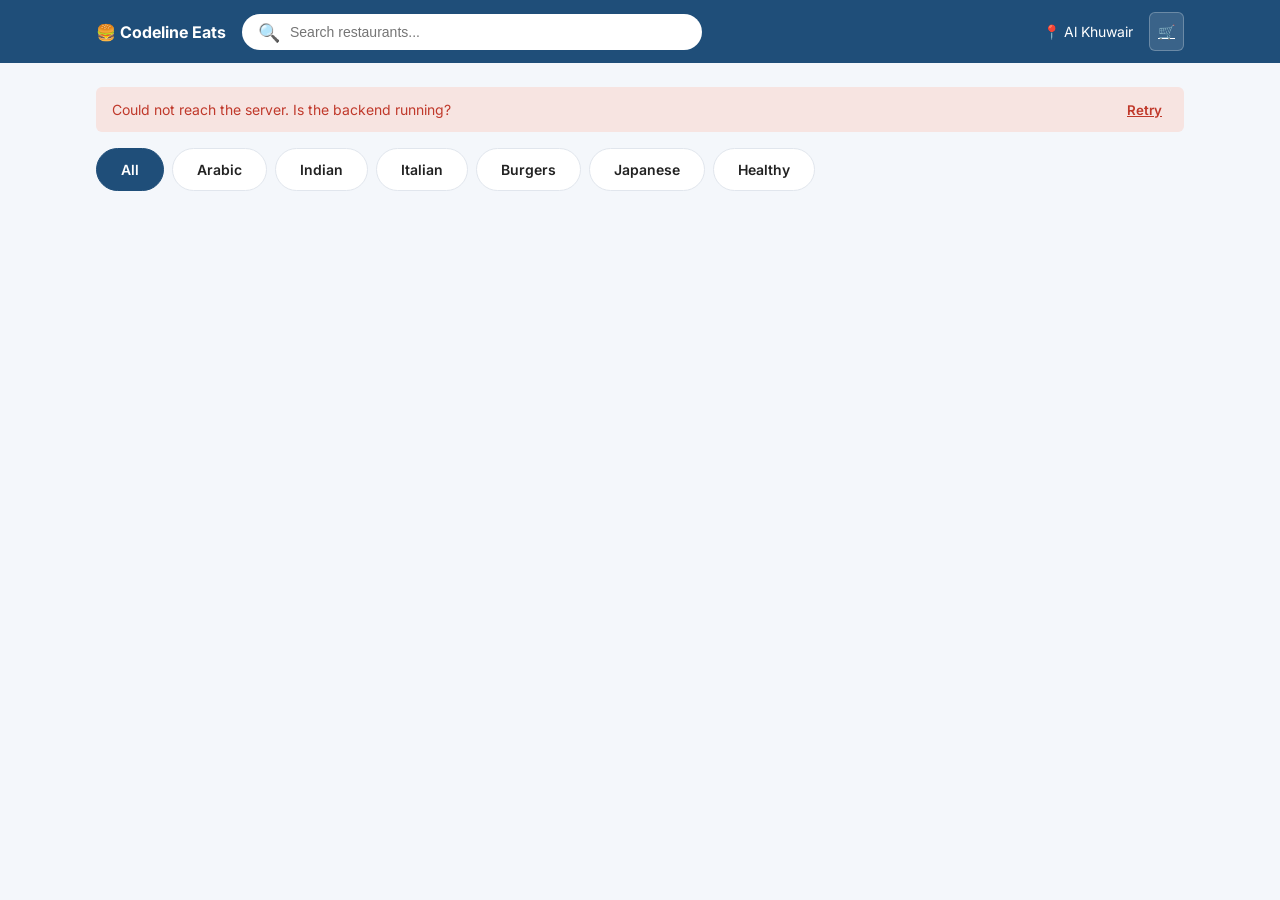
<file: index.html>
<!DOCTYPE html>
<html lang="en">
<head>
  <meta charset="UTF-8" />
  <meta name="viewport" content="width=device-width, initial-scale=1.0" />
  <title>Codeline Eats — Restaurants</title>
  <link rel="stylesheet" href="./css/style.css" />
  <link rel="preconnect" href="https://fonts.googleapis.com" />
  <link href="https://fonts.googleapis.com/css2?family=Inter:wght@400;600;700&display=swap" rel="stylesheet" />
</head>
<body>

  <header class="topbar">
    <div class="container">
      <a href="index.html" class="topbar__brand">🍔 Codeline Eats</a>

     <div class="topbar__search">

  <span class="search-icon">🔍</span>

  <label for="searchInput" class="sr-only">
    Search restaurants
  </label>

  <input
    type="search"
    id="searchInput"
    class="field"
    placeholder="Search restaurants..."
    aria-label="Search restaurants by name"
  />

</div>

      <div class="topbar__right">
        <span class="topbar__location">📍 Al Khuwair</span>
        <a href="menu.html" class="btn btn--icon" aria-label="View cart">🛒</a>
      </div>
    </div>
  </header>

  <main class="page-browse">
    <div class="container">

      <!-- page-level error banner (network failures) -->
      <div id="pageBanner"></div>

      <div class="chip-row" id="chipRow" role="group" aria-label="Filter by cuisine"></div>

      <section class="restaurant-grid" id="restaurantGrid" aria-live="polite"></section>

    </div>
  </main>

  <script type="module" src="./js/app.js"></script>
</body>
</html>
</file>
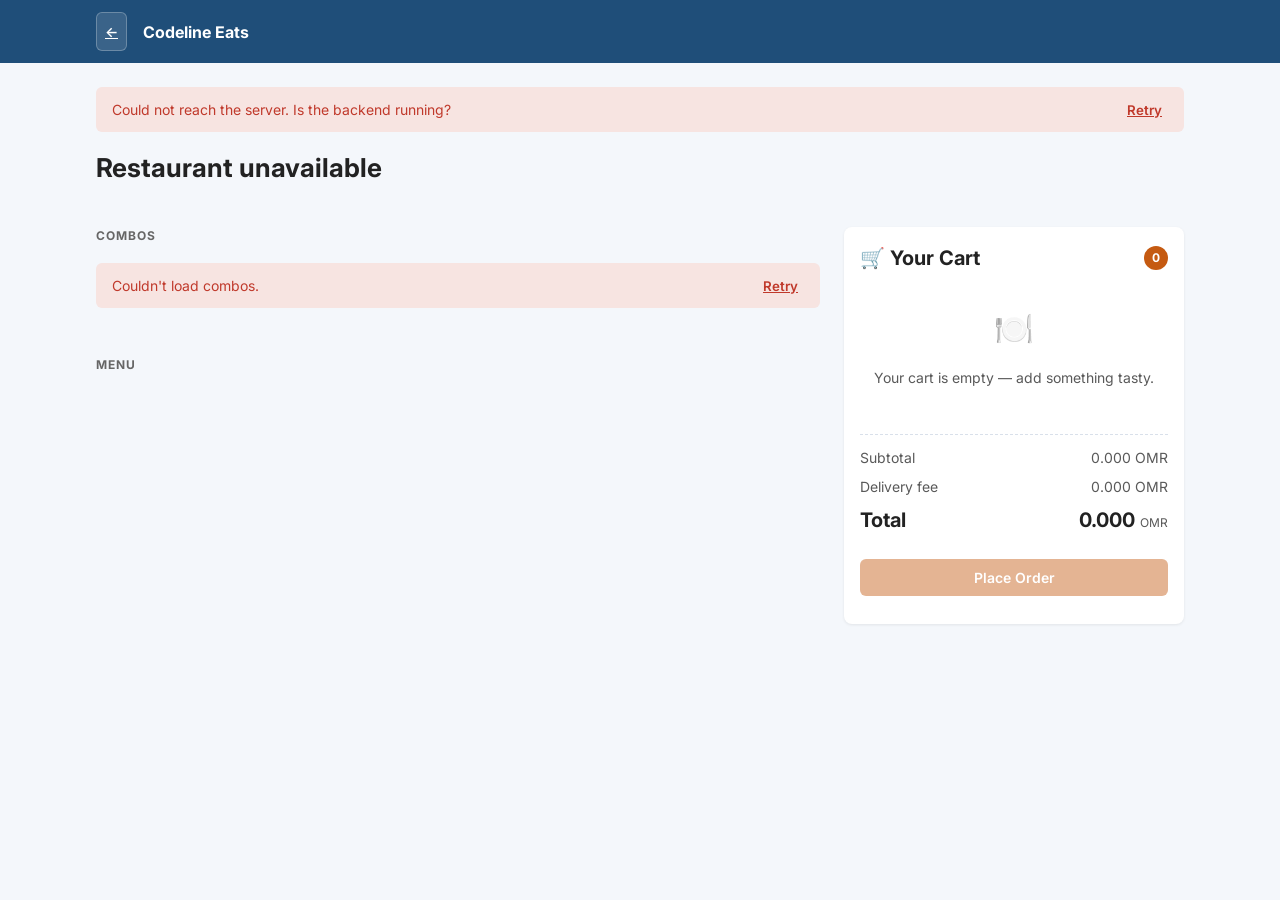
<file: menu.html>
<!DOCTYPE html>
<html lang="en">
<head>
  <meta charset="UTF-8" />
  <meta name="viewport" content="width=device-width, initial-scale=1.0" />
  <title>Menu & Cart · Codeline Eats</title>
  <link rel="stylesheet" href="./css/style.css" />
  <link rel="preconnect" href="https://fonts.googleapis.com" />
  <link href="https://fonts.googleapis.com/css2?family=Inter:wght@400;600;700&display=swap" rel="stylesheet" />
</head>
<body>

  <!-- ================= HEADER ================= -->
  <header class="topbar">
    <div class="container">
      <a href="index.html" class="btn btn--icon" aria-label="Back to restaurants">←</a>
      <a href="index.html" class="topbar__brand">Codeline Eats</a>
    </div>
  </header>

  <main class="page-menu">
    <div class="container">

      
      <div id="pageBanner"></div>

      <!-- ================= RESTAURANT HEAD ================= -->
      <div class="restaurant-head">
        <div>
          <h1 class="restaurant-head__title" id="restaurantName">Loading…</h1>
          <p class="restaurant-head__meta" id="restaurantMeta"></p>
        </div>
      </div>

      <div class="menu-layout">

        <!-- ================= LEFT: MENU ================= -->
        <div>
          <section id="combosSection">
            <h2 class="section-title">Combos</h2>
            <div class="combo-strip" id="comboStrip"></div>
          </section>

          <section>
            <h2 class="section-title">Menu</h2>
            <div class="menu-list" id="menuList"></div>
          </section>
        </div>

        <!-- ================= RIGHT: CART (desktop) ================= -->
        <aside class="card cart-panel" aria-label="Your cart">
          <div class="cart-panel__head">
            <h2>🛒 Your Cart</h2>
            <span class="cart-count" id="cartCount">0</span>
          </div>

          <div id="cartLines"></div>

          <div class="cart-totals">
            <div class="cart-totals__row">
              <span>Subtotal</span>
              <span id="subtotal">0.000 OMR</span>
            </div>
            <div class="cart-totals__row">
              <span>Delivery fee</span>
              <span id="deliveryFee">0.000 OMR</span>
            </div>
            <div class="cart-totals__row cart-totals__row--total">
              <span>Total</span>
              <span><span id="total">0.000</span> <span class="unit">OMR</span></span>
            </div>
          </div>

          <button type="button" class="btn btn--primary" id="placeOrderBtn" disabled>
            Place Order
          </button>
          <p class="min-order-note" id="minOrderNote"></p>
        </aside>

      </div>
    </div>
  </main>

  <!-- ================= MOBILE CART FAB + DRAWER ================= -->
  <button type="button" class="btn btn--primary cart-fab" id="cartFab" aria-label="Open cart">
    🛒 <span id="cartFabCount">0</span>
  </button>

  <div class="cart-drawer-overlay" id="cartDrawerOverlay">
    <div class="cart-drawer" role="dialog" aria-label="Your cart">
      <div class="cart-panel__head">
        <h2>🛒 Your Cart</h2>
        <button type="button" class="btn btn--ghost" id="closeDrawerBtn">Close</button>
      </div>

      <div id="cartLinesMobile"></div>

      <div class="cart-totals">
        <div class="cart-totals__row">
          <span>Subtotal</span>
          <span id="subtotalMobile">0.000 OMR</span>
        </div>
        <div class="cart-totals__row">
          <span>Delivery fee</span>
          <span id="deliveryFeeMobile">0.000 OMR</span>
        </div>
        <div class="cart-totals__row cart-totals__row--total">
          <span>Total</span>
          <span><span id="totalMobile">0.000</span> <span class="unit">OMR</span></span>
        </div>
      </div>

      <button type="button" class="btn btn--primary" id="placeOrderBtnMobile" disabled>
        Place Order
      </button>
      <p class="min-order-note" id="minOrderNoteMobile"></p>
    </div>
  </div>

  <script type="module" src="./js/menu.js"></script>
</body>
</html>
</file>
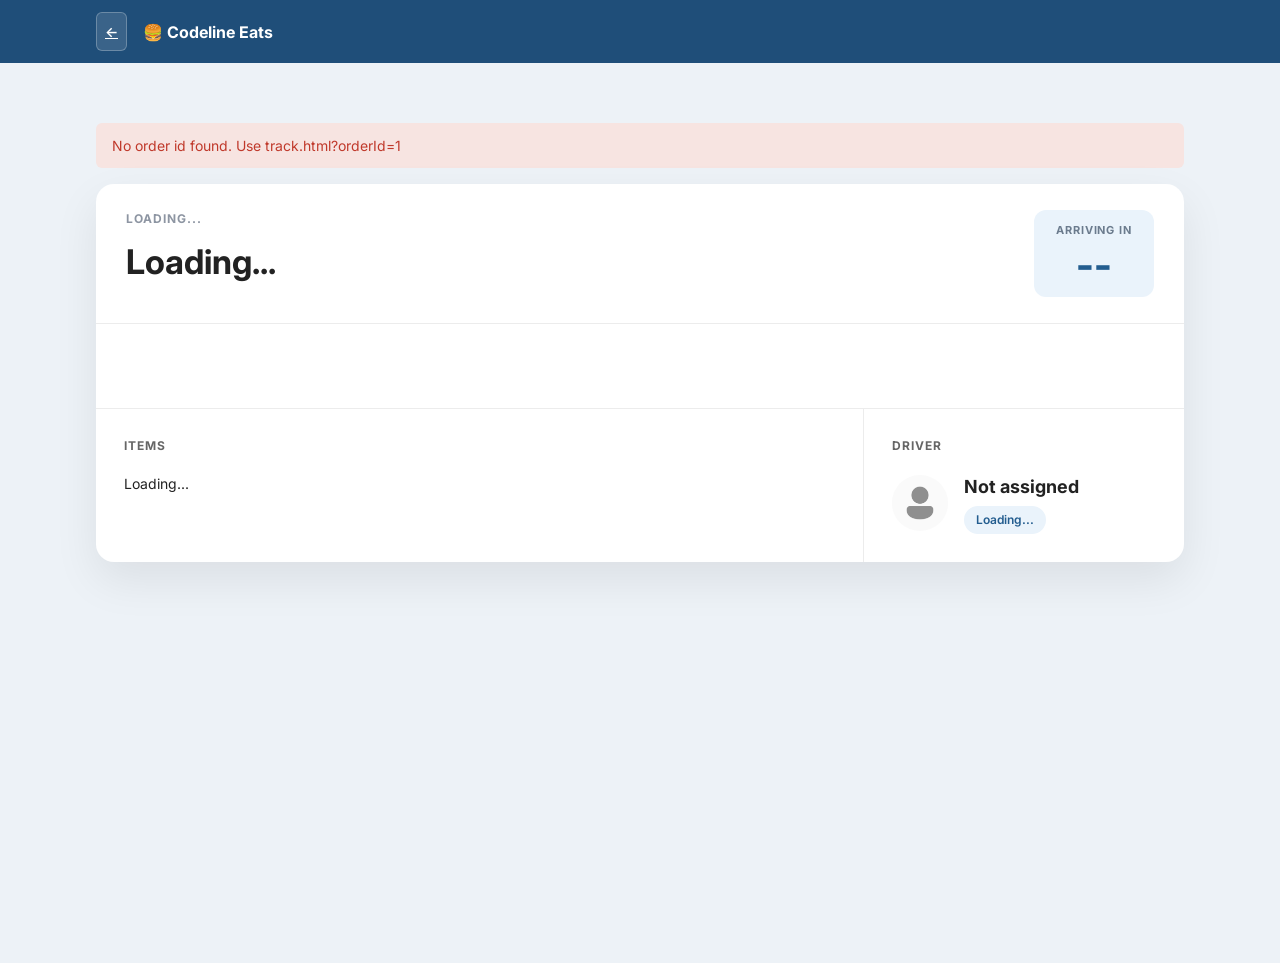
<file: track.html>
<!DOCTYPE html>
<html lang="en">

<head>
<meta charset="UTF-8" />
<meta name="viewport" content="width=device-width, initial-scale=1.0" />

<title>Track Order · Codeline Eats</title>

<link rel="stylesheet" href="./css/style.css">

<link rel="preconnect" href="https://fonts.googleapis.com">

<link href="https://fonts.googleapis.com/css2?family=Inter:wght@400;500;600;700&display=swap" rel="stylesheet">

</head>


<body>


<header class="topbar">

<div class="container">

<a href="index.html" class="btn btn--icon">
←
</a>


<a href="index.html" class="topbar__brand">
🍔 Codeline Eats
</a>


</div>

</header>



<main class="page-track">


<div class="container">


<div id="pageBanner"></div>



<section class="track-card">


<div class="track-card__header">


<div>

<p class="order-id" id="orderIdLabel">
Loading...
</p>


<h1 class="restaurant-name" id="restaurantName">
Loading...
</h1>


</div>



<div class="eta-box">

<span>
ARRIVING IN
</span>


<strong id="etaCountdown">
--
</strong>


</div>


</div>




<div class="track-card__timeline">

<div class="timeline" id="timeline">

</div>

</div>






<div class="track-card__bottom">



<div>


<h3 class="section-title">
ITEMS
</h3>


<div id="orderDetails">

Loading...

</div>


</div>





<div>


<h3 class="section-title">
DRIVER
</h3>



<div id="driverCard">


<div class="driver">


<img
class="driver__avatar"
src="user.png"
alt="Driver">



<div class="driver__info">


<strong id="driverName">
Not assigned
</strong>



<div id="driverPhone">

</div>



<span class="badge" id="driverStatus">
Loading...
</span>



</div>


</div>


</div>


</div>



</div>



</section>


</div>


</main>




<script type="module" src="./js/track.js"></script>


</body>

</html>
</file>
<file: css/style.css>
:root {
  /* --- colour tokens --- */
  --brand: #1F4E79;
  --brand-mid: #2E75B6;
  --brand-tint: #DEEBF7;
  --accent: #C55A11;
  --success: #548235;
  --danger: #C0392B;
  --ink: #222222;
  --muted: #595959;
  --surface: #FFFFFF;
  --bg: #F4F7FB;

  /* --- spacing scale --- */
  --space-1: 4px;
  --space-2: 8px;
  --space-3: 12px;
  --space-4: 16px;
  --space-5: 24px;
  --space-6: 32px;
  --space-7: 48px;

  /* --- shape --- */
  --radius: 8px;
  --radius-sm: 6px;
  --radius-pill: 999px;

  /* --- elevation --- */
  --shadow: 0 1px 3px rgba(0, 0, 0, .08);
  --shadow-lg: 0 6px 18px rgba(0, 0, 0, .14);

  /* --- type scale --- */
  --fs-cap: 12px;
  --fs-body: 14px;
  --fs-lg: 16px;
  --fs-h3: 20px;
  --fs-h2: 26px;
  --fs-h1: 34px;
}

/* =========================================================
   RESET + BASE
   ========================================================= */
* { box-sizing: border-box; }

body {
  margin: 0;
  background: var(--bg);
  color: var(--ink);
  font: 400 var(--fs-body) / 1.5 'Inter', system-ui, sans-serif;
}

img { max-width: 100%; display: block; }

a { color: var(--brand-mid); }

button { font-family: inherit; }

.container {
  max-width: 1120px;
  margin-inline: auto;
  padding-inline: var(--space-4);
}

/* =========================================================
   COMPONENT: Buttons
   ========================================================= */
.btn {
  display: inline-flex;
  align-items: center;
  justify-content: center;
  gap: var(--space-2);
  padding: 10px 18px;
  border-radius: var(--radius-sm);
  border: none;
  font-size: var(--fs-body);
  font-weight: 600;
  cursor: pointer;
  transition: background-color .15s ease, filter .15s ease, opacity .15s ease;
}

.btn--primary {
  background: var(--accent);
  color: #fff;
}
.btn--primary:hover:not(:disabled) { filter: brightness(0.92); }
.btn--primary:disabled { opacity: .45; cursor: not-allowed; }

.btn--brand {
  background: var(--brand);
  color: #fff;
}
.btn--brand:hover:not(:disabled) { filter: brightness(0.92); }

.btn--ghost {
  background: transparent;
  color: var(--brand);
  border: 1px solid var(--brand);
}
.btn--ghost:hover:not(:disabled) { background: var(--brand-tint); }

.btn--icon {
  padding: var(--space-2);
  border-radius: var(--radius-sm);
  background: var(--bg);
  color: var(--brand);
  border: 1px solid var(--brand-tint);
}
.btn--icon:hover { background: var(--brand-tint); }

/* =========================================================
   COMPONENT: Card
   ========================================================= */
.card {
  background: var(--surface);
  border-radius: var(--radius);
  box-shadow: var(--shadow);
  padding: var(--space-4);
  transition: box-shadow .15s ease;
}
.card:hover { box-shadow: var(--shadow-lg); }

/* =========================================================
   COMPONENT: Chip
   ========================================================= */
.chip {
  display: inline-flex;
  align-items: center;
  padding: 6px 14px;
  border-radius: var(--radius-pill);
  background: var(--brand-tint);
  color: var(--brand);
  font-size: var(--fs-cap);
  font-weight: 600;
}
.chip--active { background: var(--brand); color: #fff; }

/* Filter pills (cuisine filter row) — white/outline by default, navy when active */
.filter-chip {
  display: inline-flex;
  align-items: center;
  padding: 9px 18px;
  border-radius: var(--radius-pill);
  background: var(--surface);
  color: var(--ink);
  border: 1px solid #E1E6ED;
  font-size: var(--fs-body);
  font-weight: 600;
  cursor: pointer;
  transition: background-color .15s ease, color .15s ease, border-color .15s ease;
}
.filter-chip:hover { border-color: var(--brand-mid); }
.filter-chip--active {
  background: var(--brand);
  color: #fff;
  border-color: var(--brand);
}

/* =========================================================
   COMPONENT: Field / input
   ========================================================= */
.field {
  width: 100%;
  padding: 10px var(--space-3);
  border: 1px solid #C9D3DF;
  border-radius: var(--radius-sm);
  font-size: var(--fs-body);
  color: var(--ink);
  background: var(--surface);
}
.field:focus {
  outline: none;
  border-color: var(--brand-mid);
  box-shadow: 0 0 0 3px rgba(46, 117, 182, .18);
}

/* =========================================================
   COMPONENT: Badge
   ========================================================= */
.badge {
  display: inline-flex;
  align-items: center;
  padding: 3px 10px;
  border-radius: var(--radius-pill);
  font-size: var(--fs-cap);
  font-weight: 600;
}
.badge--success { background: #E7F0E2; color: var(--success); }
.badge--danger  { background: #F7E4E1; color: var(--danger); }
.badge--muted   { background: #ECECEC; color: var(--muted); }

/* =========================================================
   COMPONENT: Banner (error / info toast)
   ========================================================= */
.banner {
  display: flex;
  align-items: center;
  justify-content: space-between;
  gap: var(--space-3);
  padding: var(--space-3) var(--space-4);
  border-radius: var(--radius-sm);
  font-size: var(--fs-body);
  margin-bottom: var(--space-4);
}
.banner--error { background: #F7E4E1; color: var(--danger); }
.banner--info   { background: var(--brand-tint); color: var(--brand); }
.banner button {
  background: none;
  border: none;
  font-weight: 600;
  cursor: pointer;
  color: inherit;
  text-decoration: underline;
}

.skeleton {
  background: linear-gradient(90deg, #E9EEF4 25%, #F4F7FB 37%, #E9EEF4 63%);
  background-size: 400% 100%;
  animation: shimmer 1.4s ease infinite;
  border-radius: var(--radius-sm);
}
@keyframes shimmer {
  0% { background-position: 100% 50%; }
  100% { background-position: 0 50%; }
}
.skeleton--card { height: 110px; margin-bottom: var(--space-3); }
.skeleton--line { height: 14px; margin-bottom: var(--space-2); }

/* =========================================================
   COMPONENT: Empty state
   ========================================================= */
.empty {
  text-align: center;
  padding: var(--space-6) var(--space-4);
  color: var(--muted);
}
.empty__icon { font-size: 32px; margin-bottom: var(--space-2); }

/* =========================================================
   HEADER (shared across pages)
   ========================================================= */
.topbar {
  background: var(--brand);
  border-bottom: none;
  padding-block: var(--space-3);
  position: sticky;
  top: 0;
  z-index: 10;
}
.topbar .container {
  display: flex;
  align-items: center;
  gap: var(--space-4);
}
.topbar__brand {
  font-weight: 700;
  font-size: var(--fs-lg);
  color: #fff;
  text-decoration: none;
  white-space: nowrap;
  display: inline-flex;
  align-items: center;
  gap: 8px;
}

/* icon button (back arrow, cart) sitting on the navy bar */
.topbar .btn--icon {
  background: rgba(255, 255, 255, .12);
  color: #fff;
  border: 1px solid rgba(255, 255, 255, .25);
}
.topbar .btn--icon:hover { background: rgba(255, 255, 255, .22); }

/* search field embedded in the header */
.topbar__search { flex: 1; max-width: 460px; }
.topbar__search .field {
  border: none;
  border-radius: var(--radius-pill);
  padding: 10px 18px;
}
.topbar__search .field:focus { box-shadow: 0 0 0 3px rgba(255, 255, 255, .35); }

.topbar__right {
  display: flex;
  align-items: center;
  gap: var(--space-4);
  margin-left: auto;
}
.topbar__location {
  color: #fff;
  font-size: var(--fs-body);
  white-space: nowrap;
  display: inline-flex;
  align-items: center;
  gap: 4px;
}

/* =========================================================
   PAGE: Menu & Cart
   ========================================================= */
.page-menu {
  padding-block: var(--space-5);
}

.restaurant-head {
  display: flex;
  align-items: flex-start;
  gap: var(--space-3);
  margin-bottom: var(--space-5);
}
.restaurant-head__title { font-size: var(--fs-h2); font-weight: 700; margin: 0; }
.restaurant-head__meta {
  color: var(--muted);
  font-size: var(--fs-cap);
  display: flex;
  align-items: center;
  gap: var(--space-2);
  margin-top: 4px;
}

.menu-layout {
  display: grid;
  grid-template-columns: 1fr;
  gap: var(--space-5);
}
@media (min-width: 900px) {
  .menu-layout { grid-template-columns: 1fr 340px; align-items: start; }
}

.section-title {
  font-size: var(--fs-cap);
  font-weight: 700;
  letter-spacing: .06em;
  text-transform: uppercase;
  color: var(--muted);
  margin: 0 0 var(--space-3);
}

/* --- Combos strip --- */
.combo-strip {
  display: grid;
  grid-template-columns: repeat(auto-fill, minmax(240px, 1fr));
  gap: var(--space-3);
  margin-bottom: var(--space-6);
}
.combo-card {
  display: flex;
  align-items: center;
  gap: var(--space-3);
}
.combo-card__thumb {
  width: 56px;
  height: 56px;
  border-radius: var(--radius-sm);
  background: linear-gradient(135deg, var(--brand-tint), #F2D9C4);
  flex: none;
}
.combo-card__body { flex: 1; min-width: 0; }
.combo-card__name { font-weight: 600; margin: 0 0 2px; }
.combo-card__desc {
  font-size: var(--fs-cap);
  color: var(--muted);
  margin: 0 0 6px;
  overflow: hidden;
  text-overflow: ellipsis;
  white-space: nowrap;
}
.combo-card__price { color: var(--accent); font-weight: 700; }
.combo-card__price .unit { font-size: var(--fs-cap); font-weight: 400; color: var(--muted); }

/* --- Menu item rows --- */
.menu-list { display: flex; flex-direction: column; gap: var(--space-3); }
.menu-row {
  display: flex;
  align-items: center;
  gap: var(--space-4);
  padding: var(--space-3);
}
.menu-row--unavailable { opacity: .55; }
.menu-row__thumb {
  width: 56px;
  height: 56px;
  border-radius: var(--radius-sm);
  background: var(--bg);
  border: 1px solid #E4E9F0;
  flex: none;
}
.menu-row__body { flex: 1; min-width: 0; }
.menu-row__name {
  display: flex;
  align-items: center;
  gap: var(--space-2);
  font-weight: 600;
}
.menu-row__meta { font-size: var(--fs-cap); color: var(--muted); margin-top: 2px; }
.menu-row__price {
  width: 80px;
  text-align: right;
  font-weight: 700;
}
.menu-row__price--strike { text-decoration: line-through; color: var(--muted); font-weight: 400; }
.leaf { color: var(--success); }

/* --- Stepper --- */
.stepper {
  display: flex;
  align-items: center;
  gap: var(--space-2);
  border: 1px solid var(--brand);
  border-radius: var(--radius-sm);
  overflow: hidden;
  flex: none;
}
.stepper button {
  width: 30px;
  height: 30px;
  border: none;
  background: var(--surface);
  color: var(--brand);
  font-size: var(--fs-lg);
  font-weight: 700;
  cursor: pointer;
  line-height: 1;
}
.stepper button:hover { background: var(--brand-tint); }
.stepper__qty {
  min-width: 20px;
  text-align: center;
  font-weight: 700;
}

/* --- Cart panel --- */
.cart-panel { position: sticky; top: 84px; }
.cart-panel__head {
  display: flex;
  align-items: center;
  justify-content: space-between;
  margin-bottom: var(--space-4);
}
.cart-panel__head h2 { font-size: var(--fs-h3); margin: 0; }
.cart-count {
  background: var(--accent);
  color: #fff;
  border-radius: var(--radius-pill);
  min-width: 24px;
  height: 24px;
  display: inline-flex;
  align-items: center;
  justify-content: center;
  font-size: var(--fs-cap);
  font-weight: 700;
  padding-inline: 6px;
}

.cart-line {
  display: flex;
  align-items: center;
  justify-content: space-between;
  gap: var(--space-2);
  padding-block: var(--space-2);
  border-bottom: 1px solid #EEF1F5;
}
.cart-line:last-of-type { border-bottom: none; }
.cart-line__name { font-weight: 600; }
.cart-line__unit { font-size: var(--fs-cap); color: var(--muted); }
.cart-line__amount { font-weight: 700; }

.cart-totals { margin-top: var(--space-4); border-top: 1px dashed #D9E0EA; padding-top: var(--space-3); }
.cart-totals__row {
  display: flex;
  justify-content: space-between;
  font-size: var(--fs-body);
  color: var(--muted);
  margin-bottom: var(--space-2);
}
.cart-totals__row--total {
  font-size: var(--fs-h3);
  font-weight: 700;
  color: var(--ink);
  margin-top: var(--space-2);
}
.cart-totals__row--total .unit { font-size: var(--fs-cap); color: var(--muted); font-weight: 400; }

.cart-panel .btn--primary { width: 100%; margin-top: var(--space-4); }

.min-order-note {
  text-align: center;
  font-size: var(--fs-cap);
  margin-top: var(--space-2);
}
.min-order-note--ok { color: var(--success); }
.min-order-note--warn { color: var(--danger); }

/* --- Mobile cart drawer --- */
.cart-fab {
  display: none;
  position: fixed;
  right: var(--space-4);
  bottom: var(--space-4);
  z-index: 20;
}
.cart-drawer-overlay {
  display: none;
  position: fixed;
  inset: 0;
  background: rgba(0, 0, 0, .35);
  z-index: 30;
}
.cart-drawer-overlay.is-open { display: block; }
.cart-drawer {
  position: fixed;
  inset-inline: 0;
  bottom: 0;
  background: var(--surface);
  border-radius: var(--radius) var(--radius) 0 0;
  padding: var(--space-4);
  max-height: 85vh;
  overflow-y: auto;
}

@media (max-width: 899px) {
  .cart-panel { display: none; }
  .cart-fab { display: inline-flex; }
  .menu-layout { grid-template-columns: 1fr; }
}

/* =========================================================
   PAGE: Restaurant Browse
   ========================================================= */
.sr-only {
  position: absolute;
  width: 1px;
  height: 1px;
  padding: 0;
  margin: -1px;
  overflow: hidden;
  clip: rect(0, 0, 0, 0);
  white-space: nowrap;
  border: 0;
}

.page-browse { padding-block: var(--space-5); }

.browse-header {
  display: flex;
  flex-wrap: wrap;
  align-items: center;
  justify-content: space-between;
  gap: var(--space-4);
  margin-bottom: var(--space-5);
}
.browse-header h1 { font-size: var(--fs-h1); margin: 0 0 4px; }
.browse-header p { color: var(--muted); margin: 0; }

.search-row { flex: none; width: 100%; max-width: 360px; }

.chip-row {
  display: flex;
  flex-wrap: wrap;
  gap: var(--space-2);
  margin-bottom: var(--space-5);
}
.chip-row button {
  cursor: pointer;
  padding: 12px 24px;
  border-radius: 999px;
}

.restaurant-grid {
  display: grid;
  grid-template-columns: 1fr;
  gap: var(--space-4);
}
@media (min-width: 640px) {
  .restaurant-grid { grid-template-columns: repeat(2, 1fr); }
}
@media (min-width: 960px) {
  .restaurant-grid {
  display:grid;
  grid-template-columns: repeat(6,1fr);
  gap:18px;
  }
}

.restaurant-card { display: flex; flex-direction: column; gap: var(--space-2); }
.restaurant-card__thumb {
  height: 120px;
  border-radius: var(--radius) var(--radius) 0 0;
  margin: calc(var(--space-4) * -1) calc(var(--space-4) * -1) var(--space-3);
  position: relative;
  background-image: repeating-linear-gradient(
    135deg,
    var(--thumb-a) 0 14px,
    var(--thumb-b) 14px 28px
  );
  --thumb-a: #FBEFE3;
  --thumb-b: #F3DCC0;
}
/* cycle a few pastel hatch colourways across the grid, matching the
   reference mock's placeholder restaurant photos */
.restaurant-grid > .restaurant-card:nth-of-type(6n+2) .restaurant-card__thumb { --thumb-a: #FCEAEA; --thumb-b: #F6D2D2; }
.restaurant-grid > .restaurant-card:nth-of-type(6n+3) .restaurant-card__thumb { --thumb-a: #FDECEC; --thumb-b: #F8D6D6; }
.restaurant-grid > .restaurant-card:nth-of-type(6n+4) .restaurant-card__thumb { --thumb-a: #FBEFE3; --thumb-b: #F3DCC0; }
.restaurant-grid > .restaurant-card:nth-of-type(6n+5) .restaurant-card__thumb { --thumb-a: #E7F3EC; --thumb-b: #CDE9D9; }
.restaurant-grid > .restaurant-card:nth-of-type(6n+6) .restaurant-card__thumb { --thumb-a: #E9F3E6; --thumb-b: #CFE6C8; }

.restaurant-card__badge {
  position: absolute;
  top: var(--space-2);
  right: var(--space-2);
}

.restaurant-card__top {
  display: flex;
  align-items: flex-start;
  justify-content: space-between;
  gap: var(--space-2);
  margin-top: var(--space-3);
}
.restaurant-card__title { font-size: var(--fs-lg); font-weight: 700; margin: 0; }
.restaurant-card__rating {
  display: inline-flex;
  align-items: center;
  gap: 4px;
  font-size: var(--fs-cap);
  color: var(--muted);
  white-space: nowrap;
}
.restaurant-card__row {
  display: flex;
  justify-content: space-between;
  font-size: var(--fs-cap);
  color: var(--muted);
}
.restaurant-card__row strong { color: var(--ink); font-weight: 600; }
.restaurant-card .btn { margin-top: auto; }

/* muted / disabled button used for the "Paused" state instead of "View Menu" */
.btn--muted {
  background: #EDEFF3;
  color: var(--muted);
  cursor: not-allowed;
}
.topbar__search{
  position: relative;
}
.search-icon{
  position:absolute;
  left:16px;
  top:50%;
  transform:translateY(-50%);
  color:#7d8597;
  font-size:18px;
  pointer-events:none;
}

.topbar__search .field{
  padding-left:48px;
}

/* =========================================================
PAGE: TRACK ORDER
========================================================= */

.page-track{
padding:60px 0;
background:#edf2f7;
min-height:100vh;
}

/* Card */

.track-card{

background:#fff;

border-radius:18px;

overflow:hidden;

box-shadow:0 18px 45px rgba(0,0,0,.08);

}

/* Header */

.track-card__header{

display:flex;

justify-content:space-between;

align-items:flex-start;

padding:26px 30px;

border-bottom:1px solid #ececec;

}

.order-id{

margin:0 0 8px;

font-size:12px;

color:#8d95a2;

letter-spacing:.08em;

font-weight:700;

text-transform:uppercase;

}

.restaurant-name{

margin:0;

font-size:34px;

font-weight:700;

color:#222;

}

.eta-box{

width:120px;

background:#EAF3FB;

border-radius:12px;

padding:12px;

text-align:center;

}

.eta-box span{

display:block;

font-size:11px;

color:#6b7b8d;

letter-spacing:.08em;

font-weight:700;

}

.eta-box strong{

display:block;

margin-top:6px;

color:#235d8f;

font-size:40px;

line-height:1;

font-weight:700;

}

/* Timeline */

.track-card__timeline{

padding:42px 40px;

border-bottom:1px solid #ececec;

}

.timeline{

display:flex;

align-items:flex-start;

}

.timeline__node{

flex:1;

text-align:center;

position:relative;

}

.timeline__node:not(:first-child)::before{

content:"";

position:absolute;

top:12px;

left:-50%;

width:100%;

height:3px;

background:#dce3eb;

}

.timeline__node.is-completed::before{

background:#235d8f;

}

.timeline__dot{

width:24px;

height:24px;

border-radius:50%;

background:#fff;

border:3px solid #dce3eb;

margin:auto;

position:relative;

z-index:5;

}

.timeline__node.is-completed .timeline__dot{

background:#235d8f;

border-color:#235d8f;

}

.timeline__node.is-current .timeline__dot{

border-color:#235d8f;

box-shadow:0 0 0 5px rgba(35,93,143,.12);

}

.timeline__label{

margin-top:12px;

font-size:13px;

font-weight:700;

color:#555;

}

.timeline__time{

margin-top:4px;

color:#9ba3ad;

font-size:12px;

}

/* Bottom */

.track-card__bottom{

display:grid;

grid-template-columns:1fr 320px;

}

.track-card__bottom>div{

padding:28px;

}

.track-card__bottom>div:first-child{

border-right:1px solid #ececec;

}

.section-title{

margin:0 0 18px;

font-size:12px;

color:#666;

font-weight:700;

letter-spacing:.08em;

}

/* Items */

.order-details__row{

display:flex;

justify-content:space-between;

align-items:center;

padding:8px 0;

border:none;

font-size:15px;

}

.order-details__row:last-child{

margin-top:12px;

padding-top:18px;

border-top:1px dashed #ddd;

font-size:18px;

font-weight:700;

}

/* Driver */

.driver{

display:flex;

align-items:center;

gap:16px;

}

.driver__avatar{

width:56px;

height:56px;

border-radius:50%;

background:#edf2f7;

object-fit:cover;

}

.driver__info strong{

display:block;

font-size:18px;

color:#222;

}

.driver__info div{

margin:6px 0;

color:#888;

font-size:13px;

}

.badge{

display:inline-flex;

align-items:center;

padding:5px 12px;

border-radius:999px;

background:#EAF3FB;

color:#235d8f;

font-size:12px;

font-weight:600;

}

/* Responsive */

@media(max-width:768px){

.track-card__header{

flex-direction:column;

gap:20px;

}

.track-card__bottom{

grid-template-columns:1fr;

}

.track-card__bottom>div:first-child{

border-right:none;

border-bottom:1px solid #ececec;

}

.track-card__timeline{

padding:30px 15px;

}

.timeline__node{

min-width:90px;

}

}

.page-admin { padding-block: var(--space-5); }

.metric-grid {
  display: grid;
  grid-template-columns: 1fr;
  gap: var(--space-4);
  margin-bottom: var(--space-6);
}
@media (min-width: 640px) { .metric-grid { grid-template-columns: repeat(2, 1fr); } }
@media (min-width: 960px) { .metric-grid { grid-template-columns: repeat(4, 1fr); } }

.metric-grid .card { border-left: 4px solid var(--brand-mid); }
.metric-grid .card:nth-child(2) { border-left-color: var(--success); }
.metric-grid .card:nth-child(3) { border-left-color: var(--brand-mid); }
.metric-grid .card:nth-child(4) { border-left-color: var(--danger); }

.metric-card__label {
  font-size: var(--fs-cap);
  color: var(--muted);
  text-transform: uppercase;
  letter-spacing: .05em;
  margin: 0 0 var(--space-2);
}
.metric-card__value {
  font-size: var(--fs-h2);
  font-weight: 700;
  margin: 0;
}
.metric-card__value .unit { font-size: var(--fs-cap); font-weight: 400; color: var(--muted); }

.panel-grid {
  display: grid;
  grid-template-columns: 1fr;
  gap: var(--space-5);
}
@media (min-width: 960px) { .panel-grid { grid-template-columns: 1fr 1fr; } }

.panel-title { font-size: var(--fs-h3); margin: 0 0 var(--space-4); }

.data-table { width: 100%; border-collapse: collapse; font-size: var(--fs-body); }
.data-table th {
  text-align: left;
  font-size: var(--fs-cap);
  color: var(--muted);
  text-transform: uppercase;
  letter-spacing: .04em;
  padding-block: var(--space-2);
  border-bottom: 1px solid #E4E9F0;
}
.data-table td {
  padding-block: var(--space-2);
  border-bottom: 1px solid #EEF1F5;
}
.data-table tr:last-child td { border-bottom: none; }
.data-table__rank {
  display: inline-flex;
  align-items: center;
  justify-content: center;
  width: 22px;
  height: 22px;
  border-radius: 50%;
  background: var(--brand-tint);
  color: var(--brand);
  font-size: var(--fs-cap);
  font-weight: 700;
}

.chart-wrap { position: relative; height: 260px; }

/* =========================================================
   ACCESSIBILITY
   ========================================================= */
:focus-visible {
  outline: 2px solid var(--brand-mid);
  outline-offset: 2px;
}

/* =========================================================
   PAGE 4 — ADMIN / REPORTING DASHBOARD
   ========================================================= */
.dashboard-header {
  display: flex;
  align-items: center;
  justify-content: space-between;
  flex-wrap: wrap;
  gap: var(--space-4);
  padding-block: var(--space-6) var(--space-5);
}
.dashboard-header h1 {
  font-size: var(--fs-h1);
  margin: 0;
}
.date-picker {
  border: 1px solid var(--muted);
  border-radius: var(--radius-sm);
  padding: 8px 14px;
  font: 600 var(--fs-body)/1 'Inter', system-ui, sans-serif;
  background: var(--surface);
}
/* ---------- Metric cards ---------- */
.metric-grid {
  display: grid;
  grid-template-columns: 1fr;
  gap: var(--space-4);
  margin-bottom: var(--space-5);
}
@media (min-width: 640px) {
  .metric-grid { grid-template-columns: repeat(2, 1fr); }
}
@media (min-width: 960px) {
  .metric-grid { grid-template-columns: repeat(4, 1fr); }
}
.metric-card {
  background: var(--surface);
  border-radius: var(--radius);
  box-shadow: var(--shadow);
  padding: var(--space-4);
  border-left: 4px solid var(--brand);
}
.metric-card--revenue { border-left-color: var(--success); }
.metric-card--avg { border-left-color: var(--brand-mid); }
.metric-card--cancel { border-left-color: var(--danger); }
.metric-card__label {
  font-size: var(--fs-cap);
  text-transform: uppercase;
  letter-spacing: .04em;
  color: var(--muted);
}
.metric-card__value {
  font-size: var(--fs-h2);
  font-weight: 700;
  margin-top: 4px;
}
.metric-card__unit {
  font-size: var(--fs-body);
  font-weight: 400;
  color: var(--muted);
}
.metric-card__sub {
  font-size: var(--fs-cap);
  color: var(--muted);
  margin-top: 2px;
}
/* ---------- Panels row: chart + loyalty list ---------- */
.panel-row {
  display: grid;
  grid-template-columns: 1fr;
  gap: var(--space-5);
  margin-bottom: var(--space-5);
}
@media (min-width: 860px) {
  .panel-row { grid-template-columns: 1.3fr 1fr; }
}
.panel {
  background: var(--surface);
  border-radius: var(--radius);
  box-shadow: var(--shadow);
  padding: var(--space-5);
}
.panel h2 {
  font-size: var(--fs-h3);
  margin: 0 0 var(--space-4);
}
.chart-wrap { position: relative; height: 240px; }
/* ---------- Ranked list (top loyalty) ---------- */
.rank-list { list-style: none; margin: 0; padding: 0; }
.rank-list li {
  display: flex;
  align-items: center;
  gap: var(--space-3);
  padding-block: var(--space-2);
}
.rank-list li + li { border-top: 1px solid var(--brand-tint); }
.rank-badge {
  width: 24px;
  height: 24px;
  border-radius: 50%;
  background: var(--brand-tint);
  color: var(--brand);
  font-weight: 700;
  font-size: var(--fs-cap);
  display: grid;
  place-items: center;
  flex-shrink: 0;
}
.rank-name { flex: 1; font-weight: 600; }
.rank-points { color: var(--accent); font-weight: 700; }
.rank-points span { color: var(--muted); font-weight: 400; font-size: var(--fs-cap); }
/* ---------- Driver leaderboard table ---------- */
.data-table {
  width: 100%;
  border-collapse: collapse;
  font-size: var(--fs-body);
}
.data-table th {
  text-align: left;
  background: var(--brand-tint);
  color: var(--brand);
  font-size: var(--fs-cap);
  text-transform: uppercase;
  letter-spacing: .03em;
  padding: var(--space-3) var(--space-4);
}
.data-table td {
  padding: var(--space-3) var(--space-4);
  border-top: 1px solid var(--bg);
}
.data-table th:last-child,
.data-table td:last-child { text-align: right; }
.data-table .rating-cell {
  display: inline-flex;
  align-items: center;
  gap: 4px;
  font-weight: 700;
  color: var(--ink, #1A2233);
}
.data-table .rating-cell .star { color: #F2B300; }
/* ---------- Empty / error states (used by admin.js) ---------- */
.empty {
  color: var(--muted);
  font-size: var(--fs-body);
  text-align: center;
  padding: var(--space-4) 0;
}
.error {
  display: flex;
  align-items: center;
  justify-content: space-between;
  gap: var(--space-3);
  background: #FDECEC;
  border: 1px solid var(--danger);
  color: var(--danger);
  border-radius: var(--radius-sm);
  padding: var(--space-3) var(--space-4);
  margin-bottom: var(--space-4);
  font-size: var(--fs-body);
}
.error button {
  background: var(--danger);
  color: #fff;
  border: none;
  border-radius: 6px;
  padding: 6px 14px;
  font-weight: 600;
  cursor: pointer;
}
</file>
